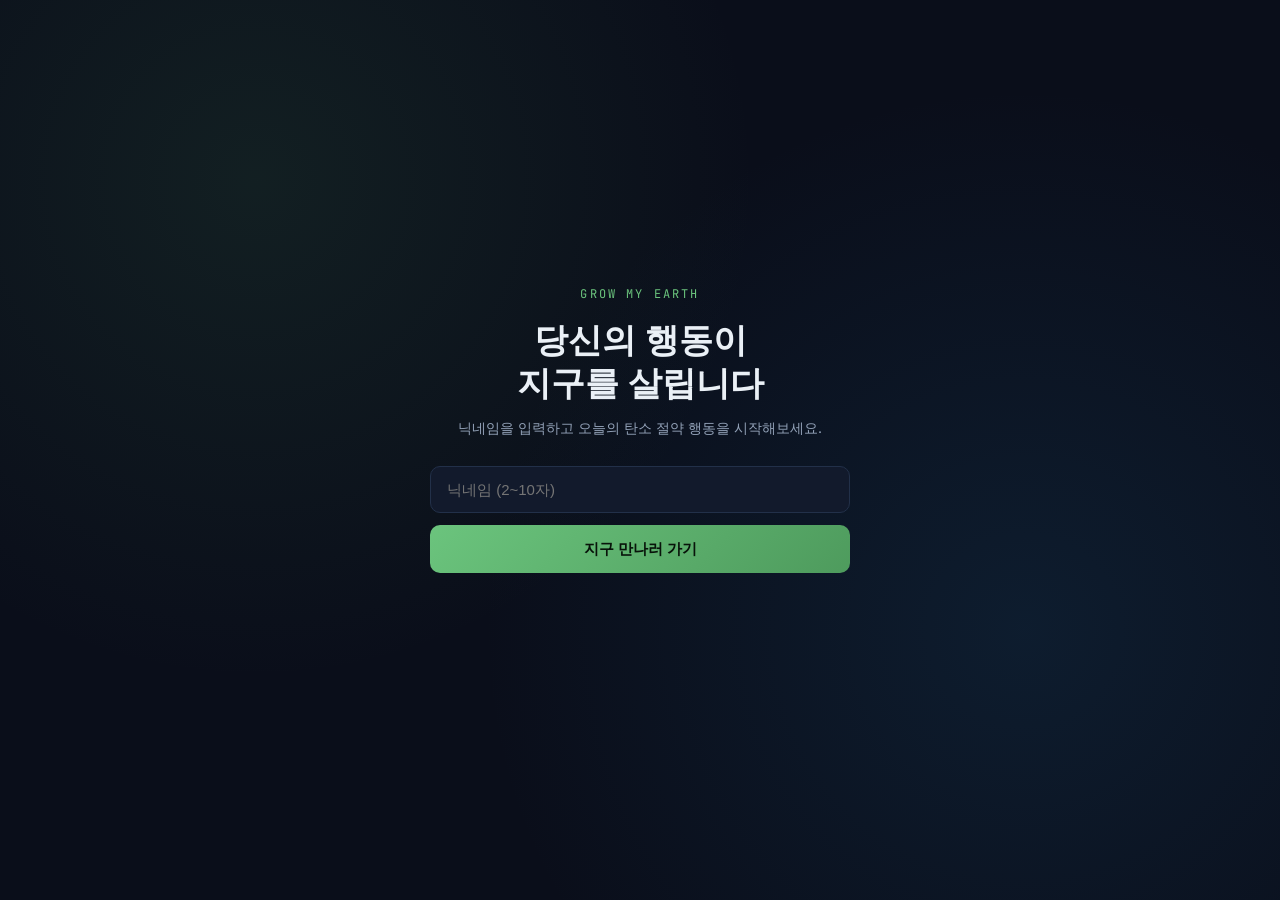
<file: index.html>
<!DOCTYPE html>
<html lang="ko">
<head>
<meta charset="UTF-8">
<meta name="viewport" content="width=device-width, initial-scale=1.0">
<title>Grow My Earth — 탄소 절약 행동 시뮬레이션</title>
<link rel="preconnect" href="https://fonts.googleapis.com">
<link rel="preconnect" href="https://fonts.gstatic.com" crossorigin>
<link href="https://fonts.googleapis.com/css2?family=Space+Grotesk:wght@400;500;600;700&family=Inter:wght@400;500;600;700&family=JetBrains+Mono:wght@400;500;700&display=swap" rel="stylesheet">
<link rel="stylesheet" href="style.css">
</head>
<body>

  <!-- 닉네임 입력 화면 -->
  <div id="loginScreen" class="login-screen">
    <div class="login-card">
      <p class="eyebrow">GROW MY EARTH</p>
      <h1>당신의 행동이<br>지구를 살립니다</h1>
      <p class="login-desc">닉네임을 입력하고 오늘의 탄소 절약 행동을 시작해보세요.</p>
      <input type="text" id="nicknameInput" placeholder="닉네임 (2~10자)" maxlength="10">
      <button id="startBtn" class="btn-primary">지구 만나러 가기</button>
      <p id="loginError" class="login-error"></p>
    </div>
  </div>

  <!-- 메인 대시보드 -->
  <div id="mainScreen" class="main-screen hidden">

    <header class="topbar">
      <div class="brand">
        <span class="brand-dot"></span>
        <span class="brand-name">GROW MY EARTH</span>
      </div>
      <div class="player-chip">
        <span id="playerName">-</span>
        <button id="logoutBtn" title="닉네임 변경">⟳</button>
      </div>
    </header>

    <div id="eventBanner" class="event-banner hidden"></div>

    <main class="dashboard">

      <!-- 궤도형 행성 뷰 -->
      <section class="planet-section">
        <div class="planet-orbit-wrap">
          <svg id="planetSvg" viewBox="0 0 400 400" class="planet-svg"></svg>
          <div class="deco-slots" id="decoSlots"></div>
        </div>
        <p class="stage-label" id="stageLabel">단계 1 · 황폐한 행성</p>
        <div class="progress-track">
          <div class="progress-fill" id="progressFill"></div>
        </div>
        <p class="progress-text" id="progressText">다음 단계까지 0P</p>
      </section>

      <!-- 통계 스트립 -->
      <section class="stat-strip">
        <div class="stat-item">
          <span class="stat-label">포인트</span>
          <span class="stat-value" id="statPoints">0</span>
        </div>
        <div class="stat-item">
          <span class="stat-label">연속 기록</span>
          <span class="stat-value" id="statStreak">0<small>일</small></span>
        </div>
        <div class="stat-item">
          <span class="stat-label">내 순위</span>
          <span class="stat-value" id="statRank">-</span>
        </div>
        <div class="stat-item">
          <span class="stat-label">절감 CO₂</span>
          <span class="stat-value" id="statCo2">0<small>kg</small></span>
        </div>
      </section>

      <div class="dashboard-grid">

        <!-- 오늘의 행동 체크리스트 -->
        <section class="panel actions-panel">
          <div class="panel-head">
            <h2>오늘의 행동</h2>
            <span class="panel-sub" id="todayDate">-</span>
          </div>
          <ul id="actionList" class="action-list"></ul>
          <button id="certifyBtn" class="btn-primary btn-block">오늘 행동 인증하기</button>
          <p id="certifyMsg" class="certify-msg"></p>
        </section>

        <div class="side-col">
          <!-- 오늘의 미션 -->
          <section class="panel mission-panel">
            <div class="panel-head">
              <h2>오늘의 미션</h2>
            </div>
            <p id="missionText" class="mission-text">-</p>
            <p class="mission-bonus">완료 시 <strong>+15P</strong> 보너스</p>
          </section>

          <!-- 리더보드 -->
          <section class="panel leaderboard-panel">
            <div class="panel-head">
              <h2>리더보드</h2>
              <button id="refreshBoard" title="새로고침">⟳</button>
            </div>
            <ol id="leaderboardList" class="leaderboard-list">
              <li class="lb-empty">불러오는 중...</li>
            </ol>
          </section>
        </div>
      </div>

      <!-- 배지 선반 -->
      <section class="panel badge-panel">
        <div class="panel-head">
          <h2>업적 배지</h2>
        </div>
        <div id="badgeShelf" class="badge-shelf"></div>
      </section>

      <!-- 지구 꾸미기 안내 -->
      <p class="deco-hint">💡 행성 주위 빈 궤도를 클릭하면 잠금 해제된 장식을 배치할 수 있어요.</p>

    </main>

    <footer class="footer-note">
      <span>Google Sheets 연동이 설정되지 않으면 이 기기에만 기록이 저장됩니다.</span>
    </footer>
  </div>

  <!-- 장식 선택 모달 -->
  <div id="decoModal" class="deco-modal hidden">
    <div class="deco-modal-card">
      <h3>장식 배치하기</h3>
      <div id="decoChoices" class="deco-choices"></div>
      <button id="decoModalClose" class="btn-secondary">닫기</button>
    </div>
  </div>

<script src="script.js"></script>
</body>
</html>
</file>
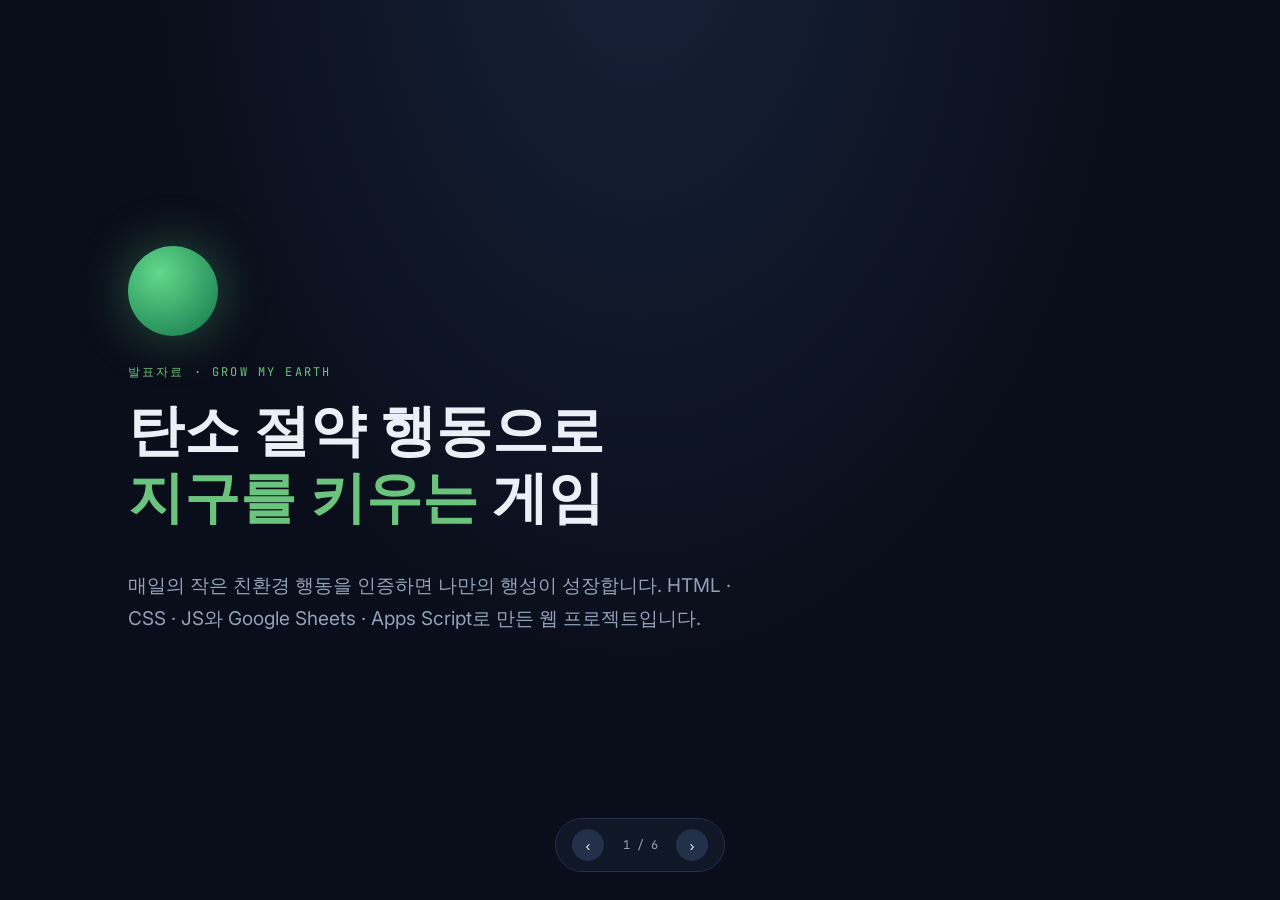
<file: 발표.html>
<!DOCTYPE html>
<html lang="ko">
<head>
<meta charset="UTF-8">
<meta name="viewport" content="width=device-width, initial-scale=1.0">
<title>발표 — Grow My Earth</title>
<link rel="preconnect" href="https://fonts.googleapis.com">
<link href="https://fonts.googleapis.com/css2?family=Space+Grotesk:wght@500;600;700&family=Inter:wght@400;500;600&family=JetBrains+Mono:wght@400;600&display=swap" rel="stylesheet">
<style>
  :root {
    --void: #0a0e1a;
    --panel: #121a2c;
    --panel-line: #223049;
    --ocean: #1e5f8c;
    --canopy: #4e9b5d;
    --canopy-bright: #6bc47d;
    --bloom: #f2b84b;
    --mist: #eaf0f6;
    --mist-dim: #93a2b8;
  }
  * { box-sizing: border-box; }
  body {
    margin: 0;
    background: radial-gradient(ellipse at 50% -10%, #16223a 0%, var(--void) 55%);
    color: var(--mist);
    font-family: 'Inter', sans-serif;
    height: 100vh;
    overflow: hidden;
  }
  .deck {
    position: relative;
    width: 100%;
    height: 100vh;
  }
  .slide {
    position: absolute;
    inset: 0;
    display: none;
    flex-direction: column;
    justify-content: center;
    padding: 8vh 10vw;
  }
  .slide.active { display: flex; }
  .eyebrow {
    font-family: 'JetBrains Mono', monospace;
    letter-spacing: 0.18em;
    font-size: 12px;
    color: var(--canopy-bright);
    margin: 0 0 16px;
  }
  h1 {
    font-family: 'Space Grotesk', sans-serif;
    font-size: clamp(32px, 5vw, 56px);
    line-height: 1.2;
    margin: 0 0 20px;
  }
  h2 {
    font-family: 'Space Grotesk', sans-serif;
    font-size: clamp(24px, 3.4vw, 36px);
    margin: 0 0 28px;
  }
  p.lead {
    font-size: clamp(15px, 1.6vw, 19px);
    color: var(--mist-dim);
    max-width: 640px;
    line-height: 1.7;
  }
  .accent { color: var(--canopy-bright); }
  .grid2 {
    display: grid;
    grid-template-columns: 1fr 1fr;
    gap: 20px;
    max-width: 900px;
  }
  .card {
    background: var(--panel);
    border: 1px solid var(--panel-line);
    border-radius: 14px;
    padding: 22px 24px;
  }
  .card h3 {
    font-family: 'Space Grotesk', sans-serif;
    font-size: 16px;
    margin: 0 0 8px;
    color: var(--canopy-bright);
  }
  .card p { margin: 0; font-size: 13.5px; color: var(--mist-dim); line-height: 1.6; }
  .stack {
    display: flex;
    flex-direction: column;
    gap: 14px;
    max-width: 620px;
  }
  .stack-item {
    display: flex;
    align-items: baseline;
    gap: 14px;
    padding: 14px 18px;
    border-left: 3px solid var(--canopy-bright);
    background: var(--panel);
    border-radius: 0 10px 10px 0;
  }
  .stack-item .tag {
    font-family: 'JetBrains Mono', monospace;
    font-size: 11px;
    color: var(--bloom);
    min-width: 90px;
  }
  .stack-item .txt { font-size: 14px; color: var(--mist); }
  .flow {
    display: flex;
    align-items: center;
    gap: 12px;
    flex-wrap: wrap;
    max-width: 720px;
  }
  .flow-step {
    background: var(--panel);
    border: 1px solid var(--panel-line);
    border-radius: 10px;
    padding: 14px 18px;
    font-family: 'JetBrains Mono', monospace;
    font-size: 13px;
  }
  .flow-arrow { color: var(--mist-dim); font-size: 18px; }
  .title-planet {
    width: 90px; height: 90px;
    border-radius: 50%;
    background: radial-gradient(circle at 35% 30%, #63d98b, #12764a);
    box-shadow: 0 0 50px rgba(99,217,139,0.35);
    margin-bottom: 28px;
  }

  /* 네비게이션 */
  .nav {
    position: fixed;
    bottom: 28px;
    left: 50%;
    transform: translateX(-50%);
    display: flex;
    align-items: center;
    gap: 16px;
    background: rgba(18,26,44,0.85);
    border: 1px solid var(--panel-line);
    padding: 10px 16px;
    border-radius: 999px;
    backdrop-filter: blur(6px);
  }
  .nav button {
    width: 32px; height: 32px;
    border-radius: 50%;
    border: none;
    background: var(--panel-line);
    color: var(--mist);
    font-size: 15px;
    cursor: pointer;
  }
  .nav button:hover { background: var(--canopy); color: #08130a; }
  .nav-count {
    font-family: 'JetBrains Mono', monospace;
    font-size: 12px;
    color: var(--mist-dim);
    min-width: 40px;
    text-align: center;
  }
</style>
</head>
<body>

<div class="deck">

  <!-- 1. 타이틀 -->
  <section class="slide active">
    <div class="title-planet"></div>
    <p class="eyebrow">발표자료 · GROW MY EARTH</p>
    <h1>탄소 절약 행동으로<br><span class="accent">지구를 키우는</span> 게임</h1>
    <p class="lead">매일의 작은 친환경 행동을 인증하면 나만의 행성이 성장합니다.
      HTML · CSS · JS와 Google Sheets · Apps Script로 만든 웹 프로젝트입니다.</p>
  </section>

  <!-- 2. 문제 정의 -->
  <section class="slide">
    <p class="eyebrow">01 · 문제 정의</p>
    <h2>환경 실천, <span class="accent">동기부여</span>가 없으면 오래가지 않는다</h2>
    <div class="grid2">
      <div class="card">
        <h3>실천은 알지만</h3>
        <p>텀블러 사용, 대중교통 이용 같은 행동은 누구나 알고 있지만 꾸준히 이어가긴 어렵습니다.</p>
      </div>
      <div class="card">
        <h3>변화가 안 보임</h3>
        <p>내 행동이 실제로 얼마나 도움이 되는지 눈에 보이지 않아 지속할 이유를 찾기 힘듭니다.</p>
      </div>
    </div>
  </section>

  <!-- 3. 솔루션 -->
  <section class="slide">
    <p class="eyebrow">02 · 솔루션</p>
    <h2>행동을 인증하면, <span class="accent">지구가 자란다</span></h2>
    <div class="flow">
      <div class="flow-step">오늘의 행동 체크</div>
      <span class="flow-arrow">→</span>
      <div class="flow-step">포인트 · CO₂ 절감량 적립</div>
      <span class="flow-arrow">→</span>
      <div class="flow-step">행성 단계 성장</div>
      <span class="flow-arrow">→</span>
      <div class="flow-step">꾸미기 + 랭킹 경쟁</div>
    </div>
    <p class="lead" style="margin-top:28px;">황폐한 행성 → 바다 회복 → 초록 대륙 → 숲 무성 →
      빛나는 생태계, 총 5단계로 성장합니다.</p>
  </section>

  <!-- 4. 주요 기능 -->
  <section class="slide">
    <p class="eyebrow">03 · 주요 기능</p>
    <h2>게임처럼 즐기는 <span class="accent">지속가능한 습관</span></h2>
    <div class="stack">
      <div class="stack-item"><span class="tag">STREAK</span><span class="txt">연속 인증 기록으로 습관 형성 유도</span></div>
      <div class="stack-item"><span class="tag">MISSION</span><span class="txt">매일 바뀌는 오늘의 미션 + 보너스 포인트</span></div>
      <div class="stack-item"><span class="tag">EVENT</span><span class="txt">특정 날짜엔 포인트 2배 이벤트</span></div>
      <div class="stack-item"><span class="tag">BADGE</span><span class="txt">조건 달성 시 수집하는 업적 배지</span></div>
      <div class="stack-item"><span class="tag">DECOR</span><span class="txt">해금한 아이템으로 나만의 행성 꾸미기</span></div>
      <div class="stack-item"><span class="tag">RANK</span><span class="txt">Google Sheets 기반 실시간 리더보드</span></div>
    </div>
  </section>

  <!-- 5. 기술 스택 -->
  <section class="slide">
    <p class="eyebrow">04 · 기술 스택</p>
    <h2>가볍고 <span class="accent">단순한 구조</span></h2>
    <div class="grid2">
      <div class="card">
        <h3>Front-end</h3>
        <p>HTML · CSS · JavaScript (프레임워크 없이 순수 코드로 구현, GitHub Pages 배포)</p>
      </div>
      <div class="card">
        <h3>Data & Automation</h3>
        <p>Google Sheets를 데이터베이스로, Apps Script를 API 서버로 활용해 리더보드를 자동 갱신</p>
      </div>
      <div class="card">
        <h3>저장 방식</h3>
        <p>localStorage로 개인 기기에 즉시 저장 + 서버 연동 시 전체 랭킹과 동기화</p>
      </div>
      <div class="card">
        <h3>배포</h3>
        <p>별도 서버 없이 GitHub Pages로 정적 호스팅, 누구나 링크로 접속 가능</p>
      </div>
    </div>
  </section>

  <!-- 6. 마무리 -->
  <section class="slide">
    <p class="eyebrow">05 · 마무리</p>
    <h2>작은 행동이 모여 <span class="accent">하나의 지구</span>가 됩니다</h2>
    <p class="lead">앞으로 사진 인증, 친구 초대, 학급 단체전 등으로 발전시킬 계획입니다.
      지금 바로 나의 지구를 키워보세요.</p>
  </section>

</div>

<div class="nav">
  <button id="prevBtn">‹</button>
  <span class="nav-count" id="navCount">1 / 6</span>
  <button id="nextBtn">›</button>
</div>

<script>
  const slides = document.querySelectorAll('.slide');
  let idx = 0;

  function render() {
    slides.forEach((s, i) => s.classList.toggle('active', i === idx));
    document.getElementById('navCount').textContent = `${idx + 1} / ${slides.length}`;
  }
  function next() { idx = Math.min(idx + 1, slides.length - 1); render(); }
  function prev() { idx = Math.max(idx - 1, 0); render(); }

  document.getElementById('nextBtn').addEventListener('click', next);
  document.getElementById('prevBtn').addEventListener('click', prev);
  document.addEventListener('keydown', (e) => {
    if (e.key === 'ArrowRight' || e.key === ' ') next();
    if (e.key === 'ArrowLeft') prev();
  });
</script>

</body>
</html>
</file>
<file: style.css>
:root {
  --void: #0a0e1a;
  --panel: #121a2c;
  --panel-line: #223049;
  --ocean: #1e5f8c;
  --canopy: #4e9b5d;
  --canopy-bright: #6bc47d;
  --bloom: #f2b84b;
  --coral: #e8604f;
  --mist: #eaf0f6;
  --mist-dim: #93a2b8;
  --font-display: 'Space Grotesk', sans-serif;
  --font-body: 'Inter', sans-serif;
  --font-mono: 'JetBrains Mono', monospace;
}

* { box-sizing: border-box; }

body {
  margin: 0;
  background: radial-gradient(ellipse at 50% -10%, #16223a 0%, var(--void) 55%);
  color: var(--mist);
  font-family: var(--font-body);
  min-height: 100vh;
}

.hidden { display: none !important; }

button {
  font-family: var(--font-body);
  cursor: pointer;
}

/* ---------- 로그인 화면 ---------- */
.login-screen {
  min-height: 100vh;
  display: flex;
  align-items: center;
  justify-content: center;
  padding: 24px;
  background:
    radial-gradient(circle at 20% 20%, rgba(78,155,93,0.12), transparent 40%),
    radial-gradient(circle at 80% 70%, rgba(30,95,140,0.18), transparent 45%),
    var(--void);
}

.login-card {
  max-width: 420px;
  width: 100%;
  text-align: center;
}

.eyebrow {
  font-family: var(--font-mono);
  letter-spacing: 0.18em;
  font-size: 12px;
  color: var(--canopy-bright);
  margin: 0 0 18px;
}

.login-card h1 {
  font-family: var(--font-display);
  font-size: 34px;
  line-height: 1.25;
  margin: 0 0 14px;
}

.login-desc {
  color: var(--mist-dim);
  font-size: 14px;
  margin: 0 0 28px;
}

#nicknameInput {
  width: 100%;
  padding: 14px 16px;
  border-radius: 10px;
  border: 1px solid var(--panel-line);
  background: var(--panel);
  color: var(--mist);
  font-size: 15px;
  margin-bottom: 12px;
  outline: none;
  transition: border-color .15s;
}
#nicknameInput:focus { border-color: var(--canopy-bright); }

.btn-primary {
  width: 100%;
  padding: 14px 16px;
  border-radius: 10px;
  border: none;
  background: linear-gradient(135deg, var(--canopy-bright), var(--canopy));
  color: #08130a;
  font-weight: 700;
  font-size: 15px;
  transition: transform .12s, box-shadow .12s;
}
.btn-primary:hover { transform: translateY(-1px); box-shadow: 0 8px 20px rgba(78,155,93,0.35); }
.btn-primary:active { transform: translateY(0); }

.btn-secondary {
  padding: 10px 18px;
  border-radius: 8px;
  border: 1px solid var(--panel-line);
  background: transparent;
  color: var(--mist);
  font-size: 14px;
}
.btn-secondary:hover { border-color: var(--mist-dim); }

.login-error {
  color: var(--coral);
  font-size: 13px;
  min-height: 18px;
  margin-top: 10px;
}

/* ---------- 상단바 ---------- */
.topbar {
  display: flex;
  justify-content: space-between;
  align-items: center;
  padding: 18px 28px;
  border-bottom: 1px solid var(--panel-line);
}

.brand { display: flex; align-items: center; gap: 8px; }
.brand-dot {
  width: 10px; height: 10px; border-radius: 50%;
  background: var(--canopy-bright);
  box-shadow: 0 0 10px var(--canopy-bright);
}
.brand-name {
  font-family: var(--font-display);
  font-weight: 700;
  font-size: 15px;
  letter-spacing: 0.04em;
}

.player-chip {
  display: flex;
  align-items: center;
  gap: 10px;
  background: var(--panel);
  border: 1px solid var(--panel-line);
  padding: 6px 8px 6px 16px;
  border-radius: 999px;
  font-size: 14px;
  font-weight: 600;
}
.player-chip button {
  background: transparent;
  border: none;
  color: var(--mist-dim);
  font-size: 16px;
  width: 28px; height: 28px;
  border-radius: 50%;
}
.player-chip button:hover { background: var(--panel-line); color: var(--mist); }

/* ---------- 이벤트 배너 ---------- */
.event-banner {
  margin: 18px 28px 0;
  padding: 12px 18px;
  border-radius: 10px;
  background: linear-gradient(90deg, rgba(242,184,75,0.18), rgba(242,184,75,0.05));
  border: 1px solid rgba(242,184,75,0.4);
  color: var(--bloom);
  font-size: 13px;
  font-weight: 600;
  text-align: center;
}

/* ---------- 대시보드 레이아웃 ---------- */
.dashboard {
  max-width: 920px;
  margin: 0 auto;
  padding: 32px 24px 60px;
}

/* 궤도형 행성 */
.planet-section {
  display: flex;
  flex-direction: column;
  align-items: center;
  margin-bottom: 36px;
}

.planet-orbit-wrap {
  position: relative;
  width: min(340px, 80vw);
  height: min(340px, 80vw);
}

.planet-svg { width: 100%; height: 100%; }

.deco-slots {
  position: absolute;
  inset: 0;
}

.deco-slot {
  position: absolute;
  width: 34px;
  height: 34px;
  margin-left: -17px;
  margin-top: -17px;
  border-radius: 50%;
  display: flex;
  align-items: center;
  justify-content: center;
  font-size: 18px;
  background: rgba(18,26,44,0.7);
  border: 1.5px dashed var(--panel-line);
  cursor: pointer;
  transition: border-color .15s, transform .15s;
}
.deco-slot:hover { border-color: var(--canopy-bright); transform: scale(1.08); }
.deco-slot.filled { border-style: solid; border-color: var(--canopy-bright); background: rgba(78,155,93,0.15); }

.stage-label {
  font-family: var(--font-display);
  font-size: 16px;
  font-weight: 600;
  margin: 18px 0 10px;
}

.progress-track {
  width: min(320px, 80vw);
  height: 8px;
  border-radius: 999px;
  background: var(--panel);
  border: 1px solid var(--panel-line);
  overflow: hidden;
}
.progress-fill {
  height: 100%;
  width: 0%;
  background: linear-gradient(90deg, var(--ocean), var(--canopy-bright));
  transition: width .4s ease;
}
.progress-text {
  font-family: var(--font-mono);
  font-size: 12px;
  color: var(--mist-dim);
  margin: 8px 0 0;
}

/* 통계 스트립 */
.stat-strip {
  display: grid;
  grid-template-columns: repeat(4, 1fr);
  gap: 1px;
  background: var(--panel-line);
  border: 1px solid var(--panel-line);
  border-radius: 12px;
  overflow: hidden;
  margin-bottom: 28px;
}
.stat-item {
  background: var(--panel);
  padding: 16px 10px;
  text-align: center;
}
.stat-label {
  display: block;
  font-size: 11px;
  color: var(--mist-dim);
  letter-spacing: 0.06em;
  margin-bottom: 6px;
}
.stat-value {
  font-family: var(--font-mono);
  font-size: 20px;
  font-weight: 700;
  color: var(--canopy-bright);
}
.stat-value small { font-size: 12px; color: var(--mist-dim); font-weight: 500; margin-left: 2px; }

/* 그리드: 액션 + 사이드 */
.dashboard-grid {
  display: grid;
  grid-template-columns: 1.3fr 1fr;
  gap: 18px;
  margin-bottom: 18px;
}

@media (max-width: 720px) {
  .dashboard-grid { grid-template-columns: 1fr; }
  .stat-strip { grid-template-columns: repeat(2, 1fr); }
}

.panel {
  background: var(--panel);
  border: 1px solid var(--panel-line);
  border-radius: 14px;
  padding: 20px;
}

.panel-head {
  display: flex;
  justify-content: space-between;
  align-items: center;
  margin-bottom: 14px;
}
.panel-head h2 {
  font-family: var(--font-display);
  font-size: 15px;
  margin: 0;
}
.panel-sub {
  font-family: var(--font-mono);
  font-size: 11px;
  color: var(--mist-dim);
}
.panel-head button {
  background: transparent;
  border: none;
  color: var(--mist-dim);
  font-size: 15px;
}
.panel-head button:hover { color: var(--canopy-bright); }

.action-list {
  list-style: none;
  padding: 0;
  margin: 0 0 16px;
  display: flex;
  flex-direction: column;
  gap: 8px;
}
.action-item {
  display: flex;
  align-items: center;
  gap: 10px;
  padding: 10px 12px;
  border-radius: 8px;
  border: 1px solid var(--panel-line);
  background: rgba(255,255,255,0.02);
  cursor: pointer;
  font-size: 13px;
  transition: border-color .15s, background .15s;
}
.action-item:hover { border-color: var(--mist-dim); }
.action-item.checked {
  border-color: var(--canopy-bright);
  background: rgba(78,155,93,0.12);
}
.action-item input { accent-color: var(--canopy-bright); width: 16px; height: 16px; }
.action-co2 {
  margin-left: auto;
  font-family: var(--font-mono);
  font-size: 11px;
  color: var(--mist-dim);
}

.btn-block { width: 100%; }
.certify-msg {
  text-align: center;
  font-size: 12px;
  min-height: 16px;
  margin: 10px 0 0;
  color: var(--canopy-bright);
}

.side-col {
  display: flex;
  flex-direction: column;
  gap: 18px;
}

.mission-text {
  font-size: 14px;
  line-height: 1.6;
  margin: 0 0 8px;
}
.mission-bonus {
  font-family: var(--font-mono);
  font-size: 12px;
  color: var(--bloom);
  margin: 0;
}

.leaderboard-list {
  list-style: none;
  padding: 0;
  margin: 0;
  display: flex;
  flex-direction: column;
  gap: 6px;
  max-height: 220px;
  overflow-y: auto;
}
.lb-row {
  display: flex;
  align-items: center;
  gap: 10px;
  padding: 8px 10px;
  border-radius: 8px;
  font-size: 13px;
}
.lb-row.me { background: rgba(78,155,93,0.15); border: 1px solid var(--canopy-bright); }
.lb-rank {
  font-family: var(--font-mono);
  width: 22px;
  color: var(--mist-dim);
  font-size: 12px;
}
.lb-name { flex: 1; }
.lb-points { font-family: var(--font-mono); color: var(--bloom); font-size: 12px; }
.lb-empty { color: var(--mist-dim); font-size: 13px; text-align: center; padding: 12px 0; }

/* 배지 */
.badge-panel { margin-bottom: 20px; }
.badge-shelf {
  display: flex;
  gap: 12px;
  flex-wrap: wrap;
}
.badge {
  width: 68px;
  display: flex;
  flex-direction: column;
  align-items: center;
  gap: 6px;
  opacity: 0.3;
  filter: grayscale(1);
}
.badge.unlocked { opacity: 1; filter: none; }
.badge-icon {
  width: 44px; height: 44px;
  border-radius: 50%;
  display: flex; align-items: center; justify-content: center;
  font-size: 20px;
  background: var(--panel);
  border: 1.5px solid var(--panel-line);
}
.badge.unlocked .badge-icon { border-color: var(--bloom); box-shadow: 0 0 12px rgba(242,184,75,0.35); }
.badge-name { font-size: 10px; text-align: center; color: var(--mist-dim); }

.deco-hint {
  text-align: center;
  font-size: 12px;
  color: var(--mist-dim);
  margin-top: 4px;
}

.footer-note {
  text-align: center;
  padding: 20px;
  font-size: 11px;
  color: var(--mist-dim);
  border-top: 1px solid var(--panel-line);
}

/* 장식 모달 */
.deco-modal {
  position: fixed; inset: 0;
  background: rgba(10,14,26,0.75);
  display: flex; align-items: center; justify-content: center;
  z-index: 50;
  padding: 20px;
}
.deco-modal-card {
  background: var(--panel);
  border: 1px solid var(--panel-line);
  border-radius: 14px;
  padding: 24px;
  max-width: 360px;
  width: 100%;
  text-align: center;
}
.deco-modal-card h3 {
  font-family: var(--font-display);
  margin: 0 0 16px;
  font-size: 16px;
}
.deco-choices {
  display: flex;
  flex-wrap: wrap;
  gap: 10px;
  justify-content: center;
  margin-bottom: 18px;
}
.deco-choice {
  width: 52px; height: 52px;
  border-radius: 10px;
  border: 1.5px solid var(--panel-line);
  background: rgba(255,255,255,0.03);
  font-size: 22px;
  display: flex; align-items: center; justify-content: center;
}
.deco-choice:hover { border-color: var(--canopy-bright); }
.deco-choice.locked { opacity: 0.25; cursor: not-allowed; }
</file>
